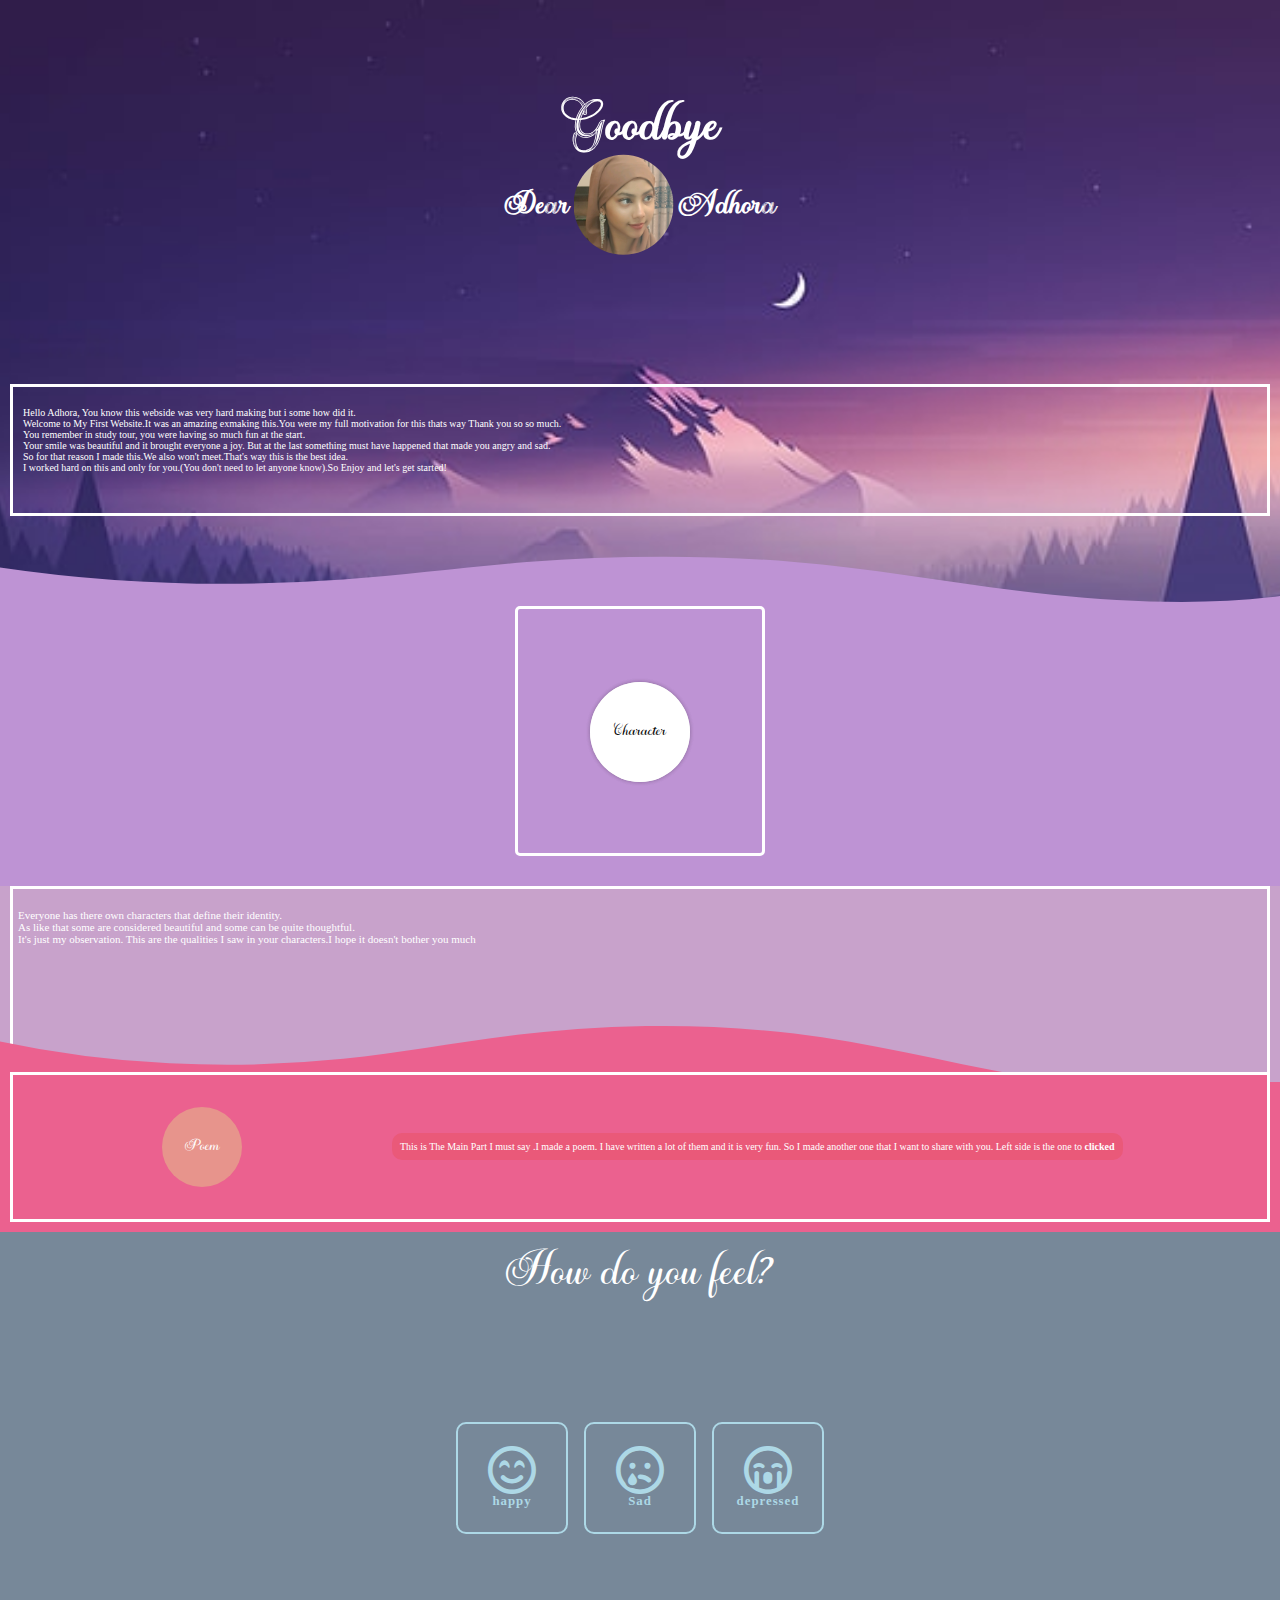
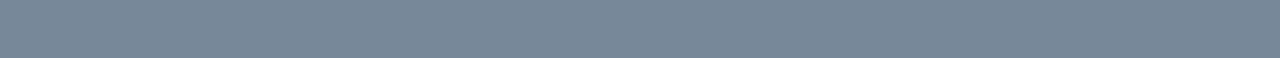
<file: index.html>
<!DOCTYPE html>
<html lang="en">
<head>
  <meta charset="UTF-8">
  <meta http-equiv="X-UA-Compatible" content="IE=Edge">
  <meta name="viewport" content="width=device-width, initial-scale=1">
    <link rel="stylesheet" href="https://cdnjs.cloudflare.com/ajax/libs/font-awesome/6.7.2/css/all.min.css">
      <script src="https://code.jquery.com/jquery-3.7.1.js" integrity="sha256-eKhayi8LEQwp4NKxN+CfCh+3qOVUtJn3QNZ0TciWLP4=" crossorigin="anonymous"></script>
    
    
    

  <title>HTML</title>
  
  <!-- HTML -->
  

  <!-- Custom Styles -->
  <link rel="stylesheet" href="Styles/style.css">
</head>

<body>
 <div>
  <div class="first-two">
  <div class="bg">
    

  <div class="container1">
      <h1 class="para">Goodbye</h1>
  </div>
  <div class="image-container">
    <div>
      <p class="info">Dear</p>
    </div>
    <div>
        <img class="imga" src="Pictures-and-fonts/Pic.jpg" alt="">    
    </div>
   
    <div>
        <p class="info">Adhora</p>
    </div>
    </div>

</div>
  
   <div class="para2">
     <div class="con">
   <p class="details">
    Hello Adhora, You know this webside was very hard making but i some how did it.
   </p> 
   <p class="details">
    Welcome to My First Website.It was an amazing exmaking this.You were my full motivation for this thats way Thank you so so much.
    </p>
    <p class="details">
    You remember in study tour, you were having so much fun at the start. 
    </p>
    <p class="details">
    Your smile was beautiful and it brought everyone a joy.
    But at the last something must have happened that made you angry and sad.
    </p>
    <p class="details">
    So for that reason I made this.We also won't meet.That's way this is the best idea.
    </p>
    <p class="details d1">
    I worked hard on this and only for you.(You don't need to let anyone know).So Enjoy and let's get started&#33;
    </p>
    </div>
 
</div>
    <div class="custom-shape-divider-bottom-1734283984">
    <svg data-name="Layer 1" xmlns="http://www.w3.org/2000/svg" viewBox="0 0 1200 120" preserveAspectRatio="none">
        <path d="M985.66,92.83C906.67,72,823.78,31,743.84,14.19c-82.26-17.34-168.06-16.33-250.45.39-57.84,11.73-114,31.07-172,41.86A600.21,600.21,0,0,1,0,27.35V120H1200V95.8C1132.19,118.92,1055.71,111.31,985.66,92.83Z" class="shape-fill"></path>
    </svg>
</div>  

    
    
   
 </div>
 
 </div>
  <div style="
  background-color:  #BE93D4;
  padding-bottom: 2em;
  display: flex;
  justify-content: center;
  align-items: center;
">

  <div class="menu">
    
      <div class="toggle">
       <button class="b1">Character</button>
      </div>

      <li style="--i:1;">
        <a href="characters.html">
          <button class="b-all">Beautiful</button>
        </a>
      </li>
      <li style="--i:2;">
        <a href="characters.html">
          <button class="b-all">Cool</button>
        </a>
      </li>
      <li style="--i:3;">
        <a href="characters.html"><button class="b-all">Warmn</button></a>
      </li>
      <li style="--i:4;">
        <a href="characters.html"><button class="b-all">Interesting
          </button></a>
      </li>
      <li style="--i:5;">
        <a href="characters.html"><button class="b-all">Inattentive</button></a>
      </li>
      <li style="--i:6;">
        <a href="characters.html"><button class="b-all">unaware</button></a>
      </li>
      <li style="--i:7;">
        <a href="characters.html"><button class="b-all">Strong</button></a>
      </li>
          




  </div>

  </div>
  
 <div class="box-background">
   <div class="box-side">
      <p class="p1">
       Everyone has there own
       characters that define their
       identity.
       </p>
       <p class="p1">As like that some are considered beautiful and some can be quite thoughtful.
       </p>
       <p class="p1">
       It's just my observation. This are the qualities I saw in your characters.I hope it doesn't bother you much
        </p>
     </div>
       <div class="custom-shape-divider-bottom-1734514034">
       <svg data-name="Layer 1" xmlns="http://www.w3.org/2000/svg" viewBox="0 0 1200 120" preserveAspectRatio="none">
         <path d="M985.66,92.83C906.67,72,823.78,31,743.84,14.19c-82.26-17.34-168.06-16.33-250.45.39-57.84,11.73-114,31.07-172,41.86A600.21,600.21,0,0,1,0,27.35V120H1200V95.8C1132.19,118.92,1055.71,111.31,985.66,92.83Z" class="shape-fill"></path>
       </svg>
     </div>
     
     
      
 </div>

    <div class="lastone">
      <div class="lastone bb">
       <div class="button1">
         <a href="about.html">
         <button 
class="b3" type="submit">Poem</button>
         </a>
       </div>
       <div class="plain">
         <p class="message">This is The Main Part I must say .I made a poem. I have written a lot of them and it is very fun. So I made another one that I want to share with you. Left side is the one to <b>clicked</b> </p>
       </div>
      </div>
      
      
    </div>
   
    
    
     
     
    
    
</div>  

<div class="bg2">
       <div class="pa">
      <p class="feeling">How do you feel?</p>
    </div>
  <div class="box">

    <div class="radio-func">
            <div class="radio-part-input">
        <input id="happy" type="radio" name="radio" value="H">

        <div class="radio-name">

          <i class="fa-regular fa-face-smile-beam"></i>
          <label for="happy">happy</label>
        </div>
      </div>
            <div class="radio-part-input">
        <input id="sad" type="radio" name="radio" value="S">
     
      <div class="radio-name">
        <i class="fa-regular fa-face-sad-tear"></i>
        <label for="sad">Sad</label>
      </div>   
     </div>
      
      
      
      <div class="radio-part-input">
        <input id="dep" type="radio" name="radio" value="D">

      <div class="radio-name">
        <i class="fa-regular fa-face-sad-cry"></i>
        <label for="dep">depressed</label>
      </div>
     </div>



  </div>

  

     </div>
     

      <div class="H select1">
    <div class="happy-container">
  <p class="pp1">Beautiful, your
  smile and happiness should be seen
  always.  <br>Though always we are not that happy but sometimes even smiling is so better than none at all.<br> You are happy and thats okay. Don't ever think you don't deserve happiness.<br> Just a bit of kindness can make anyone happy.<br>So try to be happy and give your beautiful smile to everyone.It's just a show of my personal likings but whenever you feel pretty happy you can hear this songs.(My Personal Favorites)</p>

       <a href="https://youtu.be/QVSExBVSIoM?si=Fer0CeKzWfuQqCVd"><button class="links" type="submit"><span>Maula Yeh </span></button>
       </a>
      <a href="https://youtu.be/36uDReSdFDU?si=QP8HDt4AwZco56VR"><button class="links2" type="submit"><span>Stay with me</span></button>
      </a> 
      
       <p class="pp1">I have a weird taste don't I. I like hindi song as well but not a lot.</p>
       
       </div>
       
     </div>
     <div class="S select1">
       <div class="sad-container">
         

       <p class="pp1">Ok I hope you are well. This is the time we all may face.
       <br>Doesn't matter what happens in our lives. We have to face the hard part as well.
       <br>I can't tell what happened with you. But you came here for a reason. No matter how bad it must be I am here.
       <br>First of all take a deep breath. Calm yourself. You could recite or do meditation.
       <br>Then, let me tell you a thing. In life , its not all about happiness. I am pretty sure you are aware about this.
       <br>That's way we shall face this circumstance and win over it.
       <br>So my dear friend, face it and hold yourself. If you need me I am here.
       <br>Miseries can be overturned. Have faith in Allah and surely you would be healthy and beautiful again.</p>
       <p class="pp1">You know when I feel bad I love to listen to surahs. I love some wnd I may share some and you will feel a better.</p>
       
       <a href="https://youtu.be/c-uG4Srp6_g?si=aMLstbUoHQq-yG3H"><button class="links li" type="submit"><span>Surah Buruj</span></button></a>
       <a href="https://youtu.be/MMyHqqgbWUs?si=G-u2HgHCBJbbFx3q">
       <button class="links2 li" type="submit"><span>Surah Ar Rahman</span></button>
       </a>
               </div>
     </div>
     
     <div class="D select1">
       <p class="pp1">
         Dear Adhore, I want you to closely get your attention to this.I can't say for sure what happened as i am just an indirect message. But you may feel better to listen. First of all, Let your tears fall. Don't conjust it in your heart. It worth it. Take a break from the things that are hurting you. It could be bad relationship with family or someone disrespecting you in such ways to make you uncomfortable. We make mistakes. There could be some situation you may face where you see you are wrong. You could have done better. But you are not the villain my friend. Don't try to lean on others. It is very hard to trust anyone even sometimes yourself. The best thing to do is MOVE ON. What happened is past. What matters is now because thats way you are here reading this. Never forget you can correct your mistakes but not solve them. So imbrace it and live again like a true warrior. Sounds like I see you right in front of you. Helping you by my side. That's what friends do exactly. I myself have faced this. But no way our situation is same. As the things that harden you are the only one you can solve not mine.
         
         
         
         
         
         
       </p>
       <p class="pp1">I have sometimes felt like going away. From the world where nothing goes my way and I am treated as nothing.But thats not true all of us have someone that we love. You have someone as well. Don't you? If not you are wrong. Go through phone and open gallary. See who is there the most. Yourself . That's someone you shall love the most.
         <br>Sorry i sound like an old gramps.<br> Hope it helped a bit.</p>
       
     </div>

    </div>
  







  <script>
   let toggle = document.querySelector('.toggle');
   let menu = document.querySelector('.menu');

   toggle.onclick = function()
   {
      menu.classList.toggle('active');
   }
   
   $(document).ready(function()
     {
       $('input[type="radio"]').click(
         function()
         {
           const value = $(this).attr('value');
           const targetBox = $("." + value);
           $(".select1").not(targetBox).hide();
           $(targetBox).show();
           
           
         }
         
         
         )
     }
     
     
     )
   
   
    
   
   
   

   
   
   
   
  

  





  </script>




  
  
  
  <!-- Project -->

</body>
</html>
</file>
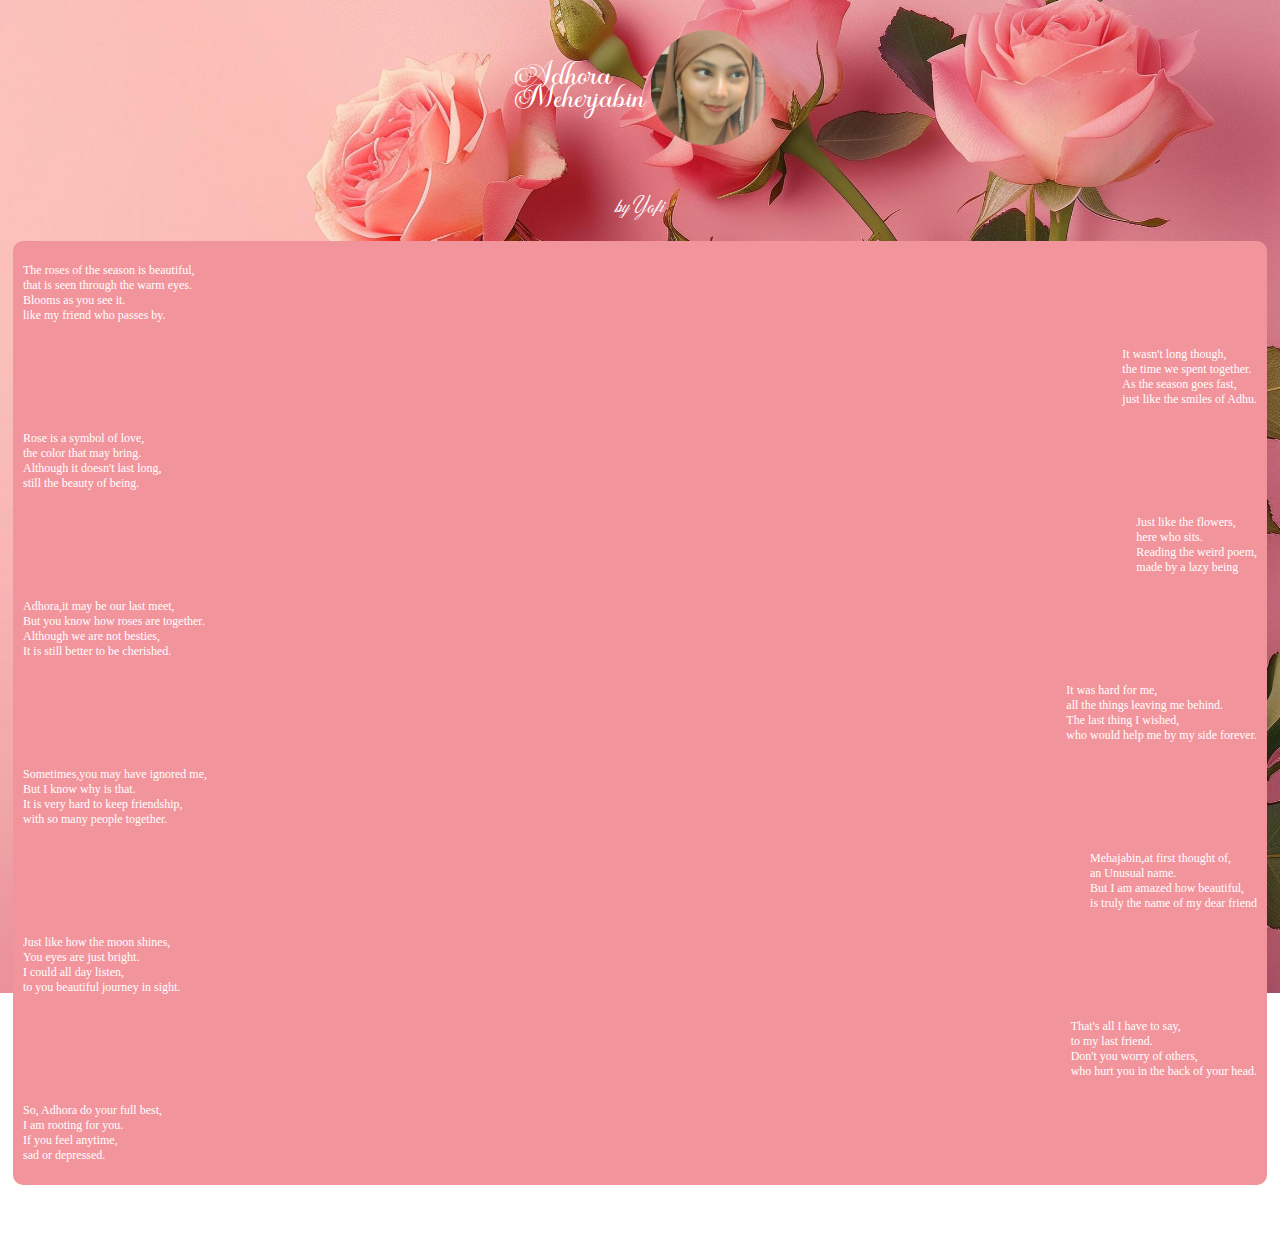
<file: about.html>
<!DOCTYPE html>
<html>

<head>
  <meta charset="UTF-8">
  <meta name="viewport" content="width=device-width, initial-scale=1">
  <title>poem</title>
  <link rel="stylesheet" href="Styles/poem.css">
</head>

<body>
 <div class="all" >
  <div class="name-pic">
    
    <div class="name">
      <p class="poem-name">
        Adhora
      <br>Meherjabin
      </p>
    </div>
    <div class="image">
      <img class="pic"src="Pictures-and-fonts/pic5.jpg" alt="">
      
    </div>
    


  </div>
      <div class="author">
      <p class="names">
        by Yafi
      </p>
    </div>
    
    <div class="poem">
      <div>
        <div class="s1">
          <p class="stanza">
            The roses of the season is beautiful,
            <br>that is seen through the warm eyes.
            <br>Blooms as you see it.
            <br>like my friend who passes by.
            
            
            
            
            
            
            
          </p>
        </div>
        <div class="s2">
          <p class="stanza">
            It wasn't long though,
<br>the time we spent together.
<br>As the season goes fast,
<br>just like the smiles of Adhu.
            
            
            
            
          </p>
        </div>
      </div>
      <div>
        <div class="s1">
          <p class="stanza">
  Rose is a symbol of love,
<br>the color that may bring.
<br>Although it doesn't last long,
<br>still the beauty of being.          
            
            
            
            
          </p>
        </div>
        <div class="s2">
          <p class="stanza">
  Just like the flowers,
<br>here who sits.
<br>Reading the weird poem,
<br>made by a lazy being          
            
            
            
            
          </p>
        </div>
      </div>
      <div>
        <div class="s1">
          <p class="stanza">
   Adhora,it may be our last meet,
<br>But you know how roses are together.
<br>Although we are not besties,
<br>It is still better to be cherished.         
            
            
            
          </p>
        </div>
        <div class="s2">
          <p class="stanza">
  It was hard for me,
<br>all the things leaving me behind.
<br>The last thing I wished,
<br>who would help me by my side forever.          
            
            
            
          </p>
        </div>
      </div>
      <div>
        <div class="s1">
          <p class="stanza">
  Sometimes,you may have ignored me,
<br>But I know why is that.
<br>It is very hard to keep friendship,
<br>with so many people together.        
          
          
          
        </p> 
        </div>
        <div class="s2">
          <p class="stanza">
  Mehajabin,at first thought of,
<br>an Unusual name.
<br>But I am amazed how beautiful,
<br>is truly the name of my dear friend          
            
            
            
          </p>
        </div>
      </div>
      <div>
        <div class="s1">
          <p class="stanza">
  Just like how the moon shines,
<br>You eyes are just bright.
<br>I could all day listen,
<br>to you beautiful journey in sight.          
            
            
          </p>
        </div>
        <div class="s2">
          <p class="stanza">
   That's all I have to say,
<br>to my last friend.
<br>Don't you worry of others,
<br>who hurt you in the back of your head.
            
            
            
          </p>
        </div>
      </div>
      
      <div>
        <div class="s1">
          <p class="stanza">
   So, Adhora do your full best,
<br>I am rooting for you.
<br>If you feel anytime,
<br>sad or depressed.         
            
            
            
          </p>
        </div>
      </div>
      
      
      
      
      
      
    </div>
      <div class="part">
        <p class="last">
          I am always here to listen
to your awesome <span class="part">adventure ahead.</span> 
        </p>
      </div>
    
    
    
    
    
    
</div>

</body>

</html>
</file>
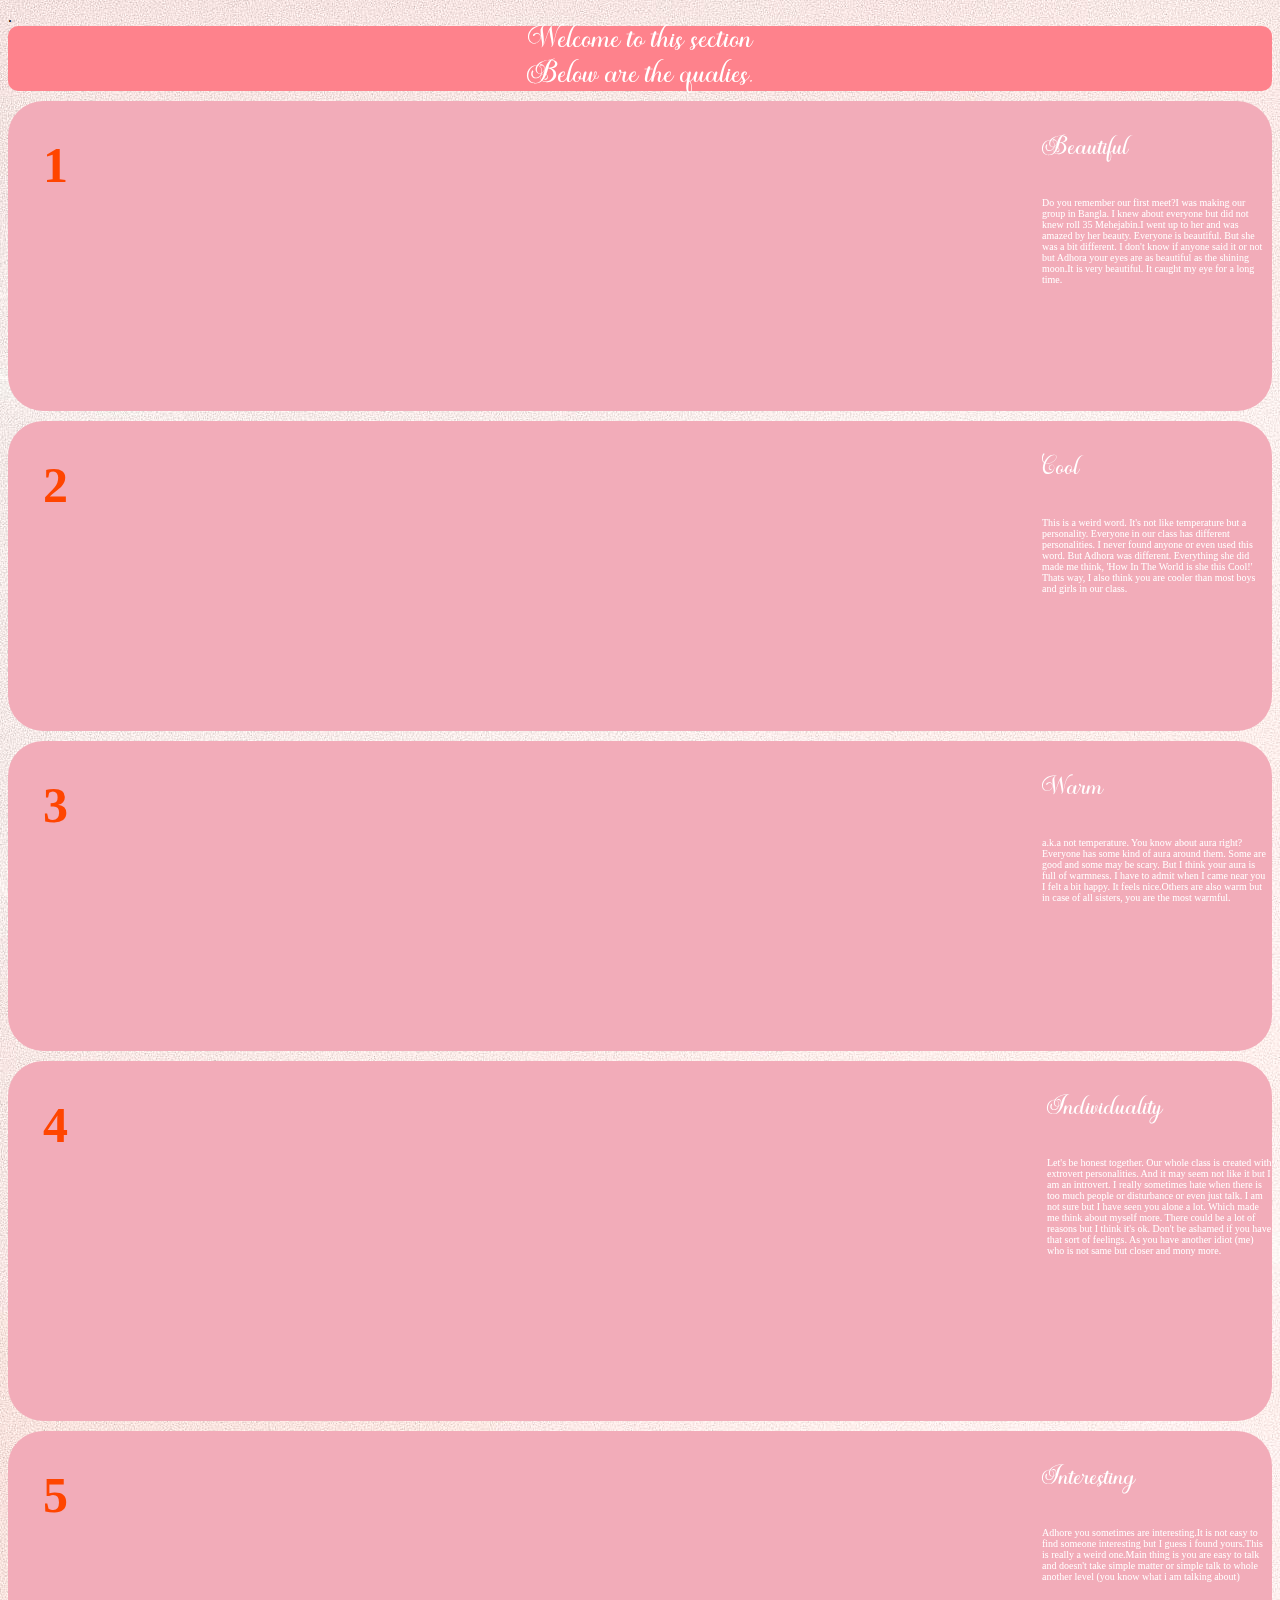
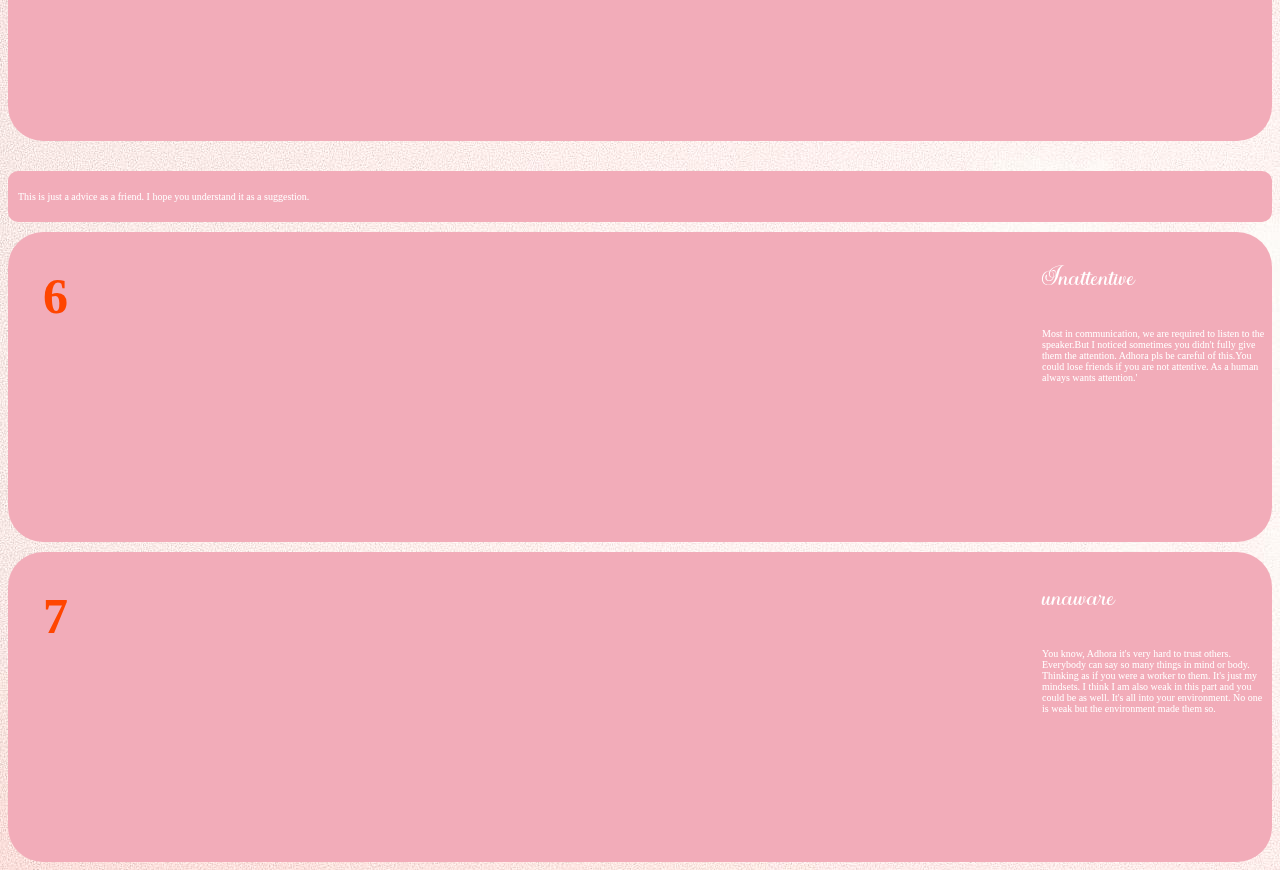
<file: characters.html>
<!DOCTYPE html>
<html>

<head>
  <meta charset="UTF-8">
  <meta name="viewport" content="width=device-width, initial-scale=1">
  <title>Characters details</title>
. <link rel="stylesheet" href="Styles/chracters.css">

</head>

<body>
  <div class="Full">
    <div class="hidden">
    <div class="head">
      <p class="head2">Welcome to this section</p>
      <p class="head3">Below are the qualies.</p>
    </div>
    <div>
    <div class="functioning part">
      <div class="numbers">
        <p class="nums">1</p>
      </div>
      <div class="description">
        <div class="topic">
          <p class="te">Beautiful</p>
        </div>
        <div class="details">
          <p class="te2">
            Do you remember our first meet?I
was making our group in Bangla. 
I knew about everyone but did not knew roll 35 Mehejabin.I went up to her and was amazed by her beauty. 
Everyone is beautiful. But she was a bit different.
 I don't know if anyone said it or not but Adhora your eyes are as beautiful as the shining moon.It is very beautiful.
It caught my eye for a long time.
            
            
          </p>
        </div>
      </div>
      </div>
      
     <div class="functioning part">
      <div class="numbers">
        <p class="nums">2</p>
      </div>
      <div class="description">
        <div class="topic">
          <p class="te">Cool</p>
        </div>
        <div class="details">
          <p class="te2">
            This is a weird word. It's not like temperature but a personality.
Everyone in our class has different personalities. 
I never found anyone or even used this word.
But Adhora was different. Everything she did made me think, 'How In The World is she this Cool!'
Thats way, I also think you are cooler than most boys and girls in our class.
            
          </p>
        </div>
      </div>
      
      
    </div>
    
         <div class="functioning part">
      <div class="numbers">
        <p class="nums">3</p>
      </div>
      <div class="description">
        <div class="topic">
          <p class="te">Warm</p>
        </div>
        <div class="details">
          <p class="te2">
            a.k.a not temperature. 
You know about aura right? Everyone has some kind of aura around them.
Some are good and some may be scary. But 
I think your aura is full of warmness. I have to admit when I came near you I felt a bit happy.
It feels nice.Others are also warm but in case of all sisters, you are the most warmful.
            
          </p>
        </div>
      </div>
      
      
    </div>
    
         <div class="functioning d1  part">
       <div class="numbers">
         <p class="nums">4</p>
       </div>
       <div class="description ">
         <div class="topic">
           <p class="te">Individuality</p>
         </div>
         <div class="details">
           <p class="te2">
             Let's be honest together. Our whole class is created with extrovert personalities. And it may seem not like it but I am an introvert.
I really sometimes hate when there is too much people or disturbance or even just talk.
I am not sure but I have seen you alone a lot.
Which made me think about myself more. There could be a lot of reasons but I think it's ok. Don't be ashamed if you have that sort of feelings. As you have another idiot (me) who is not same but closer and mony more.
           </p>
         </div>
       </div>


     </div>
     
          <div class="functioning part">
       <div class="numbers">
         <p class="nums">5</p>
       </div>
       <div class="description">
         <div class="topic">
           <p class="te">Interesting</p>
         </div>
         <div class="details">
           <p class="te2">
          Adhore you sometimes are interesting.It is not easy to find someone interesting but I guess i found yours.This is really a weird one.Main thing is you are easy to talk and doesn't take simple matter or simple talk to whole another level
          (you know what i am talking about)

           </p>
         </div>
       </div>
       
     


     </div>
     
   <div class="h">
     <p class="te2">This is just a advice as a friend. I hope you understand it as a suggestion.</p>
   </div>  
     
     
     
     
          <div class="functioning part">
       <div class="numbers">
         <p class="nums">6</p>
       </div>
       <div class="description">
         <div class="topic">
           <p class="te">Inattentive</p>
         </div>
         <div class="details">
           <p class="te2">
             Most in communication, we are required to listen to the speaker.But I noticed sometimes you didn't fully give them the attention.
Adhora pls be careful of this.You could lose friends if you are not attentive.
As a human always wants attention.'
             

           </p>
         </div>
       </div>


     </div>
     
          <div class="functioning part">
       <div class="numbers">
         <p class="nums">7</p>
       </div>
       <div class="description">
         <div class="topic">
           <p class="te">unaware</p>
         </div>
         <div class="details">
           <p class="te2">
             You know, Adhora it's very hard to trust others. Everybody can say so many things in mind or body. Thinking as if you were a worker to them.
It's just my mindsets. I think I am also weak in this part and you could be as well.
It's all into your environment. No one is weak but the environment made them so.
           </p>
         </div>
       </div>


     </div>
    </div>
    
    
    
    </div>
  </div>



<script defer src="characters.js">
</script>
</body>

</html>
</file>
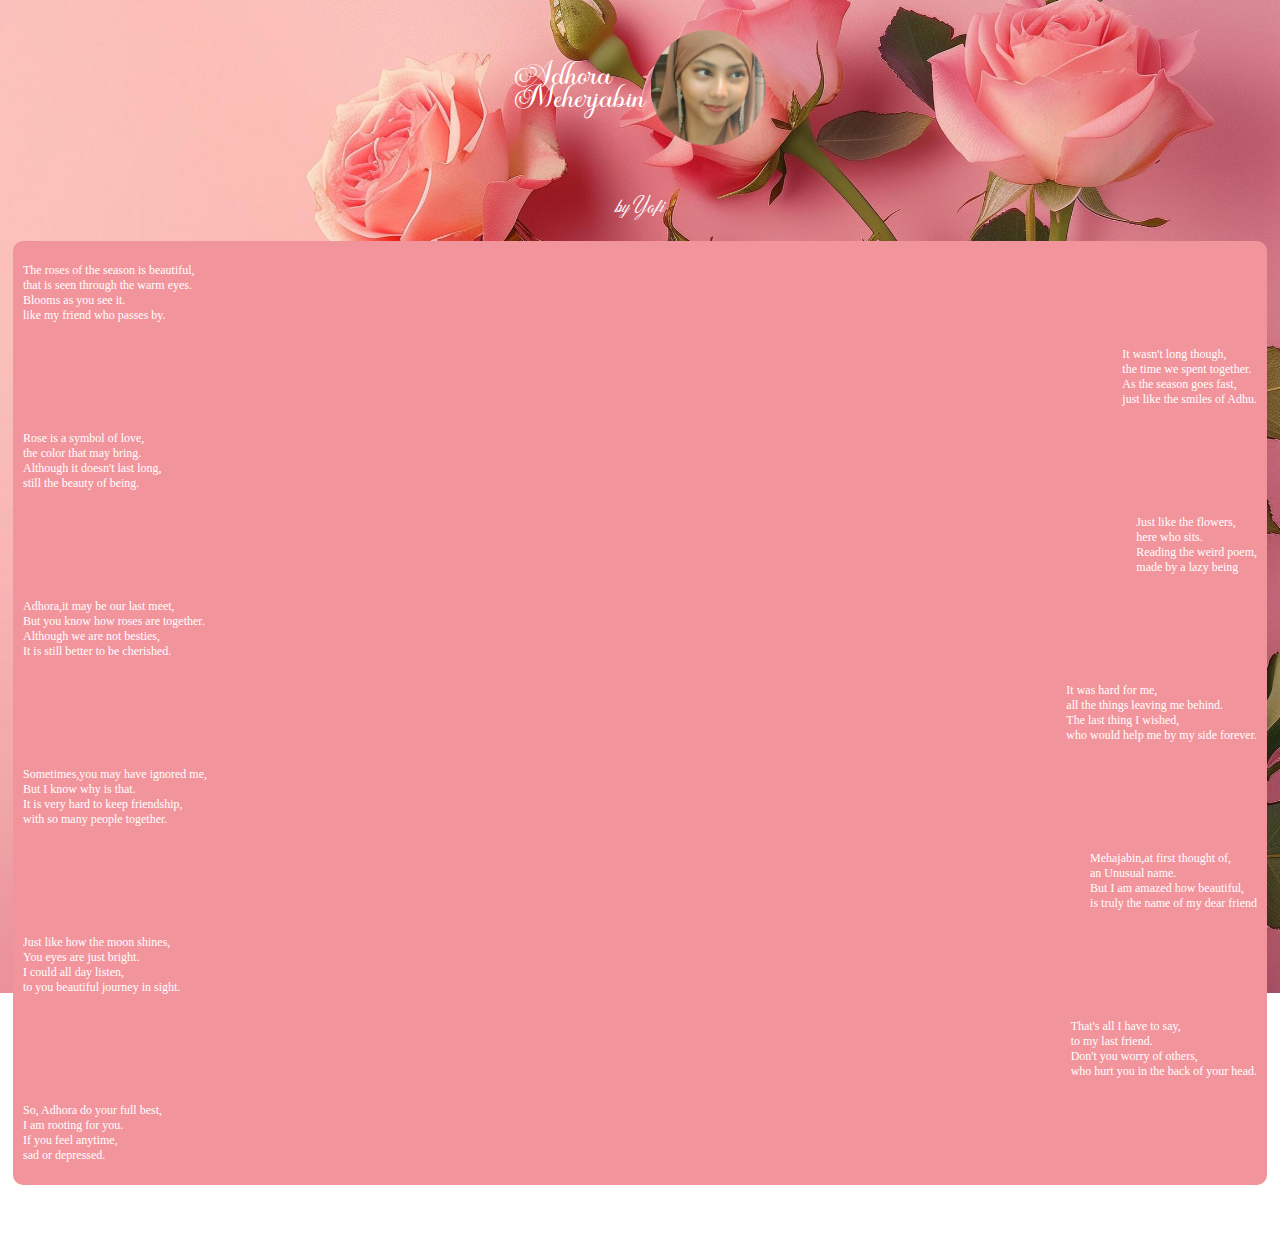
<file: poem.html>
<!DOCTYPE html>
<html>

<head>
  <meta charset="UTF-8">
  <meta name="viewport" content="width=device-width, initial-scale=1">
  <title>poem</title>
  <link rel="stylesheet" href="Styles/poem.css">
</head>

<body>
 <div class="all" >
  <div class="name-pic">
    
    <div class="name">
      <p class="poem-name">
        Adhora
      <br>Meherjabin
      </p>
    </div>
    <div class="image">
      <img class="pic"src="Pictures-and-fonts/pic5.jpg" alt="">
      
    </div>
    


  </div>
      <div class="author">
      <p class="names">
        by Yafi
      </p>
    </div>
    
    <div class="poem">
      <div>
        <div class="s1">
          <p class="stanza">
            The roses of the season is beautiful,
            <br>that is seen through the warm eyes.
            <br>Blooms as you see it.
            <br>like my friend who passes by.
            
            
            
            
            
            
            
          </p>
        </div>
        <div class="s2">
          <p class="stanza">
            It wasn't long though,
<br>the time we spent together.
<br>As the season goes fast,
<br>just like the smiles of Adhu.
            
            
            
            
          </p>
        </div>
      </div>
      <div>
        <div class="s1">
          <p class="stanza">
  Rose is a symbol of love,
<br>the color that may bring.
<br>Although it doesn't last long,
<br>still the beauty of being.          
            
            
            
            
          </p>
        </div>
        <div class="s2">
          <p class="stanza">
  Just like the flowers,
<br>here who sits.
<br>Reading the weird poem,
<br>made by a lazy being          
            
            
            
            
          </p>
        </div>
      </div>
      <div>
        <div class="s1">
          <p class="stanza">
   Adhora,it may be our last meet,
<br>But you know how roses are together.
<br>Although we are not besties,
<br>It is still better to be cherished.         
            
            
            
          </p>
        </div>
        <div class="s2">
          <p class="stanza">
  It was hard for me,
<br>all the things leaving me behind.
<br>The last thing I wished,
<br>who would help me by my side forever.          
            
            
            
          </p>
        </div>
      </div>
      <div>
        <div class="s1">
          <p class="stanza">
  Sometimes,you may have ignored me,
<br>But I know why is that.
<br>It is very hard to keep friendship,
<br>with so many people together.        
          
          
          
        </p> 
        </div>
        <div class="s2">
          <p class="stanza">
  Mehajabin,at first thought of,
<br>an Unusual name.
<br>But I am amazed how beautiful,
<br>is truly the name of my dear friend          
            
            
            
          </p>
        </div>
      </div>
      <div>
        <div class="s1">
          <p class="stanza">
  Just like how the moon shines,
<br>You eyes are just bright.
<br>I could all day listen,
<br>to you beautiful journey in sight.          
            
            
          </p>
        </div>
        <div class="s2">
          <p class="stanza">
   That's all I have to say,
<br>to my last friend.
<br>Don't you worry of others,
<br>who hurt you in the back of your head.
            
            
            
          </p>
        </div>
      </div>
      
      <div>
        <div class="s1">
          <p class="stanza">
   So, Adhora do your full best,
<br>I am rooting for you.
<br>If you feel anytime,
<br>sad or depressed.         
            
            
            
          </p>
        </div>
      </div>
      
      
      
      
      
      
    </div>
      <div class="part">
        <p class="last">
          I am always here to listen
to your awesome <span class="part">adventure ahead.</span> 
        </p>
      </div>
    
    
    
    
    
    
</div>

</body>

</html>
</file>
<file: Styles/style.css>
*
{
  margin: 0px;
  padding: 0px;
  box-sizing: border-box;
}


body{
    font-size: 15px;
    margin: 0;
    
    
}
.bg
{
  
  padding-top: 115px;
  padding-bottom: 70px;
  position: relative;
  object-position: center;
  margin-bottom: 25px;
  
}
.imga
{
  width: 100px;
  clip-path: circle();
  
}
.para
  {
    font-size: 50px;
    text-align: center;
    line-height: 30px;
    font-family: Autumn Flowers;
    color: white;
  }
.info
{
  font-weight: 700;
  font-size: 30px;
  margin-left: 5px;
  margin-right: 5px;
  color: white;
  font-family: Autumn Flowers;
}
.image-container
{
  display: flex;
  justify-content: center;
  align-items: center;
  
}
@font-face {
  font-family: Autumn Flowers;
  src: url(../Pictures-and-fonts/AutumnFlowers-9YVZK.otf);
}
.details
{
  font-size: 10px;
  margin-left: 10px;
  color: white;
  
 
}
.para2
{
  
  padding-top: 20px;
  padding-bottom: 70px;
  
  
  
 
}

.con
{
  border-style: solid;
  border-color: white;
  margin: 0px 10px 20px 10px;
  padding-top: 20px;
  padding-bottom: 40px;
}
.first-two
{
  background-image: url(../Pictures-and-fonts/moon101.jpg);
  background-repeat:no-repeat;
background-size: cover;
background-position: center;
background-attachment: fixed;
  position: relative;
}

.custom-shape-divider-bottom-1734261679 {
  position: absolute;
  bottom: 0;
  left: 0;
  width: 100%;
  overflow: hidden;
  line-height: 0;
  transform: rotate(180deg);
}

.custom-shape-divider-bottom-1734261679 svg {
  position: relative;
  display: block;
  width: calc(100% + 1.3px);
  height: 50px;
}

.custom-shape-divider-bottom-1734261679 .shape-fill {
  fill: #9E7BB5;
}

/** For mobile devices **/
@media (max-width: 767px) {
  .custom-shape-divider-bottom-1734261679 svg {
    width: calc(147% + 1.3px);
    height: 72px;
  }
}

.custom-shape-divider-bottom-1734283984 {
    position: absolute;
    bottom: 0;
    left: 0;
    width: 100%;
    overflow: hidden;
    line-height: 0px;
}

.custom-shape-divider-bottom-1734283984 svg {
    position: relative;
    display: block;
    width: calc(100% + 1.3px);
    height: 50px;
}

.custom-shape-divider-bottom-1734283984 .shape-fill {
    fill: #BE93D4;
}

/** For mobile devices **/
@media (max-width: 767px) {

    .custom-shape-divider-bottom-1734283984 svg {
        width: calc(147% + 1.3px);
        height: 72px;
        
    }
}

.custom-shape-divider-bottom-1734514034 {
    position: absolute;
    bottom: -15px;
    left: 0;
    width: 100%;
    overflow: hidden;
    line-height: 0;
    
}

.custom-shape-divider-bottom-1734514034 svg {
    position: relative;
    display: block;
    width: calc(100% + 1.3px);
    height: 72px;
}

.custom-shape-divider-bottom-1734514034 .shape-fill {
    fill: #EB618F;
}

/** For mobile devices **/
@media (max-width: 767px) {
    .custom-shape-divider-bottom-1734514034 svg {
        width: calc(147% + 1.3px);
        height: 72px;
    }
}

.menu

{

  position: relative;
  width: 250px;
  height: 250px;
  
  display: flex;
  justify-content: center;
  align-items: center;
  border-style: solid;
  border-color: white;
  margin: 0px 10px 0px 10px;
 border-radius: 5px;
  padding-top: 2px;
 
  
}
.menu li{
  position: absolute;
  list-style: none;
  transform-origin: 125px;
  left: 0;
  transition: 0.5s;
  transition-duration: calc(0.1s * var(--i));
  transform: rotate(0deg) translateX(100px);
  text-decoration: none;
 
}

.menu.active li{
  transform: rotate(calc(360deg / 7 * var(--i)));

}
.menu li a
{
  background-color: white;
  width: 50px;
  height: 50px;
  display: flex;
  justify-content: center;
  align-items: center;
  border-radius: 50%;
  transform: rotate(calc(360deg / -7 * var(--i)));
  transition: 0.5s;
  color: black;
  box-shadow: 0px 3px 4px rgba(0, 0, 0, 0.15);
  text-decoration: none;

}

.toggle
{
  position: absolute;
  width: 100px;
  height: 100px;
  display: flex;
  justify-content: center;
  align-items: center;
  background-color: white;
  z-index: 10000;
  cursor: pointer;
  border-radius: 50%;
  box-shadow: 0px 0px 4px rgba(0, 0, 0, 0.15);
 
  transition: transform 1.25s;
}
.menu.active .toggle
{
  transform: rotate(360deg);
}

.b1
{
  width: 100px;
  height: 100px;
  display: flex;
  justify-content: center;
  align-items: center;
  background-color: white;
  z-index: 10000;
  cursor: pointer;
  border-radius: 50%;
  box-shadow: 0px 0px 4px rgba(0, 0, 0, 0.15);
  font-size: 15px;
  border: none;
  font-family: Autumn Flowers;
}

.b-all
{
  background-color: white;
  width: 50px;
  height: 50px;
  display: flex;
  justify-content: center;
  align-items: center;
  border-radius: 50%;
  border: none;
  font-family: Autumn Flowers;
  
  
}
.box-background
{
  
  background-color: #C8A2CB;
    position: relative;
  
  
}
.p1
{
  font-size: 11px;
  margin-top: 0px;
  margin-left: 5px;
  color: white;
  
}
.box-side
{
  border-style: solid;
  border-color: white;
  margin: 0px 10px 0px 10px;
  padding-top: 20px;
  padding-bottom: 170px;
  height: 150px;
  position: relative;
  
}

.lastone
{
  display: flex;
  justify-content: space-evenly;
  align-items: center;
   height: 150px;
  background-color: #EB618F;
  width: 100%;
  position: relative;
  
 
  
}
.bb
{
  border-style: solid;
border-color: white;
margin: 0px 10px 20px 10px;
padding-top: 50px;
padding-bottom: 50px;

}
.b3
{
  width: 80px;
  height: 80px;
  border-radius: 50%;
  border: none;
  background-color: #E7948C;
  transition: all 0.3s;
  margin-left: 10px;
  margin-right: 5px;
  font-size: 15px;
  color: white;
  font-family: Autumn Flowers;
  margin-top: 0px;
}
.b3:hover
{ opacity: 0.5;
  transform: translateY(-10px);
  
}


.message
{
  font-size: 10px;
  
}
.plain
{
  margin-left: 5px;
  border: white;
  color: white;
  background-color: #ea5979;
  padding: 8px;
  border-radius: 10px;
  margin-right: 5px;
}

.box {
  display: flex;
  justify-content: center;
  align-items: center;
  height: 40vh;
  padding-top: 0px;
  
}

.radio-func
{
  display: flex;
  flex-wrap: wrap;
  justify-content: center;
}

.radio-part-input
{ position: relative;
  height: 7rem;
  width: 7rem;
  margin: 0.5rem;
}
.radio-part-input input {
  position: absolute;
  width: 100%;
  height: 100%;
  z-index: 2;
  margin: 0;
  cursor: pointer;
  opacity: 0;
  
  
}
.radio-part-input .radio-name
{
  display: flex;
  justify-content:  center;
  align-items: center;
  border: 2px solid lightblue;
  flex-direction: column;
  height: 100%;
  border-radius: 10px;
  transition: all 250ms ease;
}

.radio-part-input i {
  color: lightblue;
  font-size: 3rem;
  
}

.radio-part-input label {
  color: lightblue;
  font-size: 0.80rem;
  font-weight: 700;
  letter-spacing: 1px;
}
input:checked + .radio-name
{
  background-color: lightblue;
  box-shadow: 0px 0px 10px lightblue;
  
}

input:hover + .radio-name
{
  box-shadow: 0px 0px 10px lightblue;
}

input:checked + .radio-name i, 
input:checked + .radio-name label
{
  color: white;
}

.pa
{
   text-align: center;
}

.feeling
{
  color: white;
  padding-top: 20px;
  font-family: Autumn Flowers;
  font-size: 45px;
}
.bg2
{
  background-color: lightslategrey;
}
.select1
{
  display: none;
  padding: 10px;
  border: solid white;
  margin: 8px;
  
  
}
.sad-container a
{
  text-decoration: none;
}


.pp1
{
  color: white;
  font-size: 10px;
  margin-bottom: 10px;
  
}
.links, .links2
{
  padding: 10px 15px 10px 15px;
  border: none;
  border-radius: 5px;
  background-color: white;
  color: white;
  transition: all 0.3s;
  display: flex;
  flex-direction: column;
  margin-top: 10px;
  font-size: 15px;
  position: relative;
}

.happy-container a{
  text-decoration: none;
}
.links:hover , .links2:hover
 { letter-spacing: 0.25em;
   background-color: #73c2fb;
   box-shadow: 0px 0px 35px #73c2fb;
   color:  #73c2fb;
 }
 
 .links:before , .links2:before
 {
   content: '';
   position: absolute;
   inset: 2px;
   background-color: lightslategrey;
 }
 .li:hover{
   background-color: #03AC13;
   box-shadow: 0px 0px 35px #03AC13;
   color:  #03AC13;
 }
 .links span, .links2 span{
   position: relative;
 }
</file>
<file: Styles/poem.css>
body
{
  background-image: url(../Pictures-and-fonts/pbg.jpg);
  background-repeat:no-repeat;
background-size: cover;
background-position: center;
background-attachment: fixed;


}

@font-face {
  font-family: GERALDINE;
  src: url(../Pictures-and-fonts/GERALDINE.ttf);
}
@font-face {
  font-family: Autumn Flowers;
  src: url(../Pictures-and-fonts/AutumnFlowers-9YVZK.otf);
}
.pic
{
  width: 115px;
  clip-path: circle();
  margin-left: 5px;
}
.name-pic
{
  display: flex;
  justify-content: center;
  align-items: center;
  
}
.poem-name
{
  color: white;
  font-size: 30px;
  line-height: 23px;
  font-family: Autumn Flowers;
  
  
}
.author
{
  display: flex;
 justify-content: center;
 align-items: center;
margin: 0px;
}

.names
{
  color: white;
font-size: 20px;

 font-family: GERALDINE;
}
.poem{
  background-color: #F2949C;
  margin: 0px 5px 0px 5px;
  padding: 10px;
  border-radius: 10px;
}

.stanza,.last
{
  font-size: 12px;
  color: white;
}
.s2
{
  display: flex;
  justify-content: flex-end;
}
.part
{
  display: flex;
  justify-content: center;
  align-items: center;
}
</file>
<file: Styles/chracters.css>
.head
{
  display: flex;
  flex-direction: column;
  justify-content: center;
  align-items: center;
  background-color:  #FE828C;
  border-radius: 10px;
  
}
body
{
  background-image: url(../Pictures-and-fonts/bg3.jpg);
}
@font-face {
  font-family: Autumn Flowers;
  src: url(../Pictures-and-fonts/AutumnFlowers-9YVZK.otf);
}

.functioning
{
  background-color: #F2ACB9;
  display: flex;
  justify-content: space-between;
  flex-direction: row;
  padding: 10px 5px 100px 0px;
  margin-top: 10px;
  height: 200px;
  border-radius: 35px;
}
.d1
{
  background-color: #F2ACB9;
display: flex;
justify-content: space-between;
flex-direction: row;
padding: 10px 0px 150px 0px;
margin-top: 10px;
height: 200px;
border-radius: 35px;
}
.numbers
{
  margin-left: 0px;
  margin-top: 0px;
}
.description
{
  display: flex;
  flex-direction: column;
  width: 225px;
 
}
.head2, .head3
{
  margin-bottom: 100px;
  
  margin-top: 0px;
  font-size: 30px;
  margin: auto;
  font-family: Autumn Flowers;
  color: white;
  
  
}
.head2{
  margin-bottom: 5px;
}
.nums
{
  font-size: 50px;
  color: orangered;
  font-weight: 700;
  margin-top: 25px;
  margin-left: 35px;
}
.topic
{
  
  margin-right: 30px;
}

.te
{ font-size: 25px;
  color: white;
  font-family: Autumn Flowers;
}
.te2
{ color: white;
  font-size: 10px;
  
}

.hidden
{
  opacity: 0;
  transform: translateY(100px);
  filter: blur(5px);
  transition: all 0.5s;
}
.show
{
  opacity: 1;
  transform: translateY(0px);
  filter: blur(0px);
  transform: translateX(0px);
}

@media (prefer-ruduced-motion)
{
   .hidden {
     transition: none;
   }
}


.part:nth-child(2)
{
  transition-delay: 200ms;
}
.part:nth-child(2)
{
  transition-delay: 400ms;
}
.part:nth-child(2)
{
  transition-delay: 800ms;
}
.part:nth-child(2)
{
  transition-delay: 1600ms;
}
.part:nth-child(2)
{
  transition-delay: 3200ms;
}
.part:nth-child(2)
{
  transition-delay: 6400ms;
}
.part:nth-child(2)
{
  transition-delay: 12000ms;
}


.head2, .head3
{
  animation: animate 5s infinite;
}

@keyframes animate
{
  0%
  {
    color:  #FE828C;
  }
  10%
  {
    color:  #FE828C;
  }
  30%
  {
    color: white;
  }
  50%
  {
    color:  #FE828C;
  }
  60%
  {
    color:  #FE828C;
  }
  80%
  {
    color: white;
  }
  100%
  {
    color:  #FE828C;
  }
  
}

.h
{
  padding: 10px;
  background-color: #F2ACB9; 
  margin-top: 30px;
  border-radius: 10px;
}
</file>
